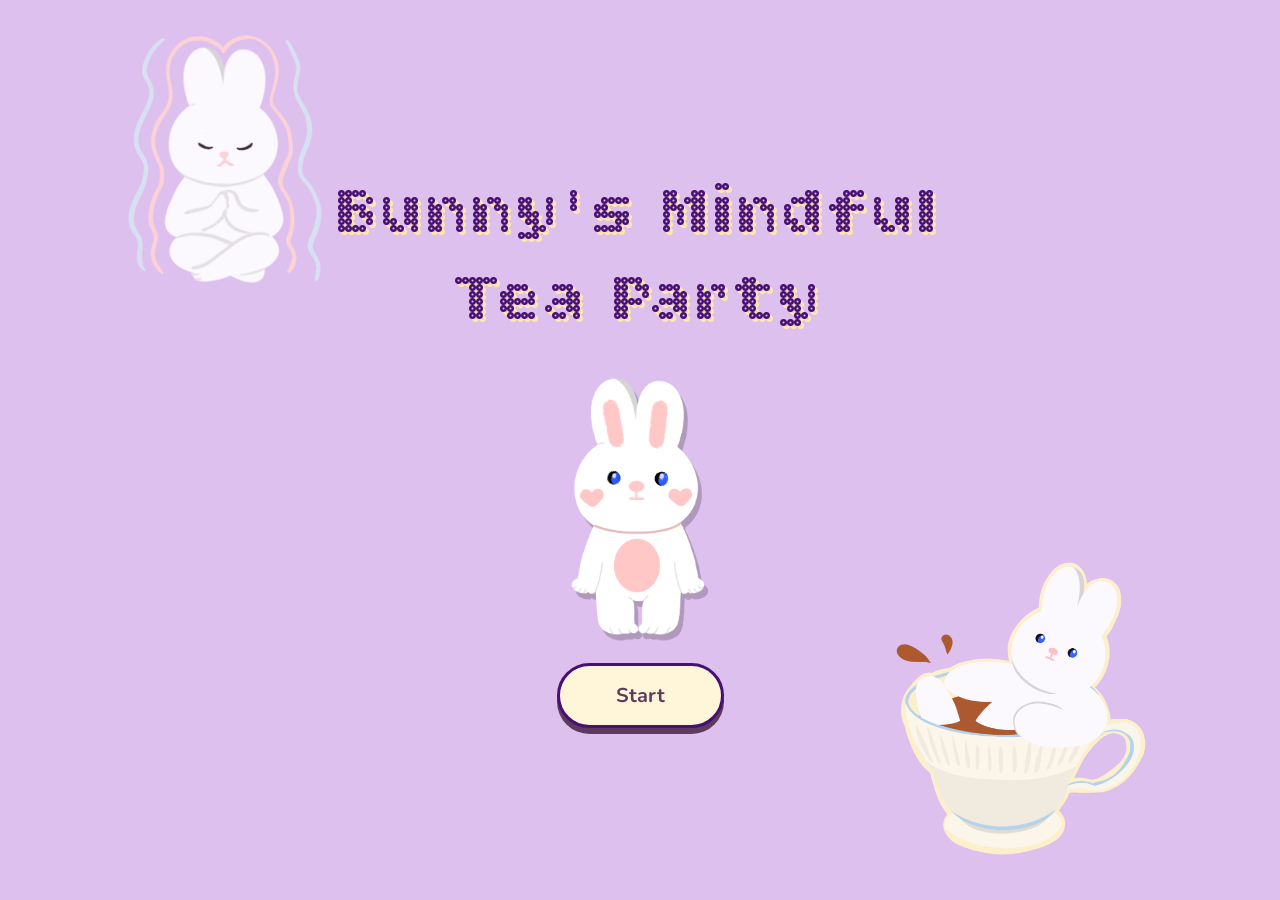
<file: index.html>
<!DOCTYPE html>
<html lang="en">
<head> 
    <meta charset="UTF-8">
    <meta http-equiv="X-UA-Compatible" content="IE=edge">
    <meta name="viewport" content="width=device-width, initial-scale=1.0">
    <title> Loading Screen</title>
    <link rel="stylesheet" href="style.css">
    <link href="https://fonts.googleapis.com/css2?family=Archivo+Black&family=Bitcount+Prop+Double+Ink:wght@100..900&family=Inter:ital,opsz,wght@0,14..32,100..900;1,14..32,100..900&family=Lobster&family=Playwrite+CU+Guides&family=Roboto:ital,wght@0,100..900;1,100..900&family=Source+Serif+4:ital,opsz,wght@0,8..60,200..900;1,8..60,200..900&display=swap" rel="stylesheet">
    <link href="https://fonts.googleapis.com/css2?family=Archivo+Black&family=Bitcount+Prop+Double+Ink:wght@100..900&family=Inter:ital,opsz,wght@0,14..32,100..900;1,14..32,100..900&family=Lobster&family=Nunito:ital,wght@0,200..1000;1,200..1000&family=Playwrite+CU+Guides&family=Roboto:ital,wght@0,100..900;1,100..900&family=Source+Serif+4:ital,opsz,wght@0,8..60,200..900;1,8..60,200..900&display=swap" rel="stylesheet">
        <link href="https://fonts.googleapis.com/css2?family=Archivo+Black&family=Bitcount+Prop+Double+Ink:wght@100..900&family=Bitcount+Prop+Double:wght,ELSH@100..900,13.1&family=Inter:ital,opsz,wght@0,14..32,100..900;1,14..32,100..900&family=Lobster&family=Luckiest+Guy&family=Nunito:ital,wght@0,200..1000;1,200..1000&family=Playwrite+CU+Guides&family=Roboto:ital,wght@0,100..900;1,100..900&family=Source+Serif+4:ital,opsz,wght@0,8..60,200..900;1,8..60,200..900&display=swap" rel="stylesheet">
    <script src="Java.js" defer></script>
</head>


<body> 

    <main>
        <section>
            <h2>Loading......</h2>
            
            <div id="animation-container" class="box">
                <div id="bar" class="bar animate__animated"></div>

                <div id="ball" class="ball"></div>
            </div>

            <div class="loading"></div>

            <p>Balance the ball</p>

            <div class="progress-container">
                <div id="progress-fill" class="progress-fill"></div>
            </div>
        
        </section>
    </main>

    <div id="start-overlay">
        <h1>Bunny's Mindful</h1>
        <h1>Tea Party</h1>
        <img src="stand.png" class="stand-img" width="150" alt="stand">
        <img src="cup.png" class="cup-img" width="300" alt="tea cup">
        <img src="eyeclose.png" class="eyeclose-img" width="250" alt="bunny eyes">
        <button id="click-button" class="cta-button">
            Start
        </button>
    </div>

    <footer>
    </footer>

</html>
</file>
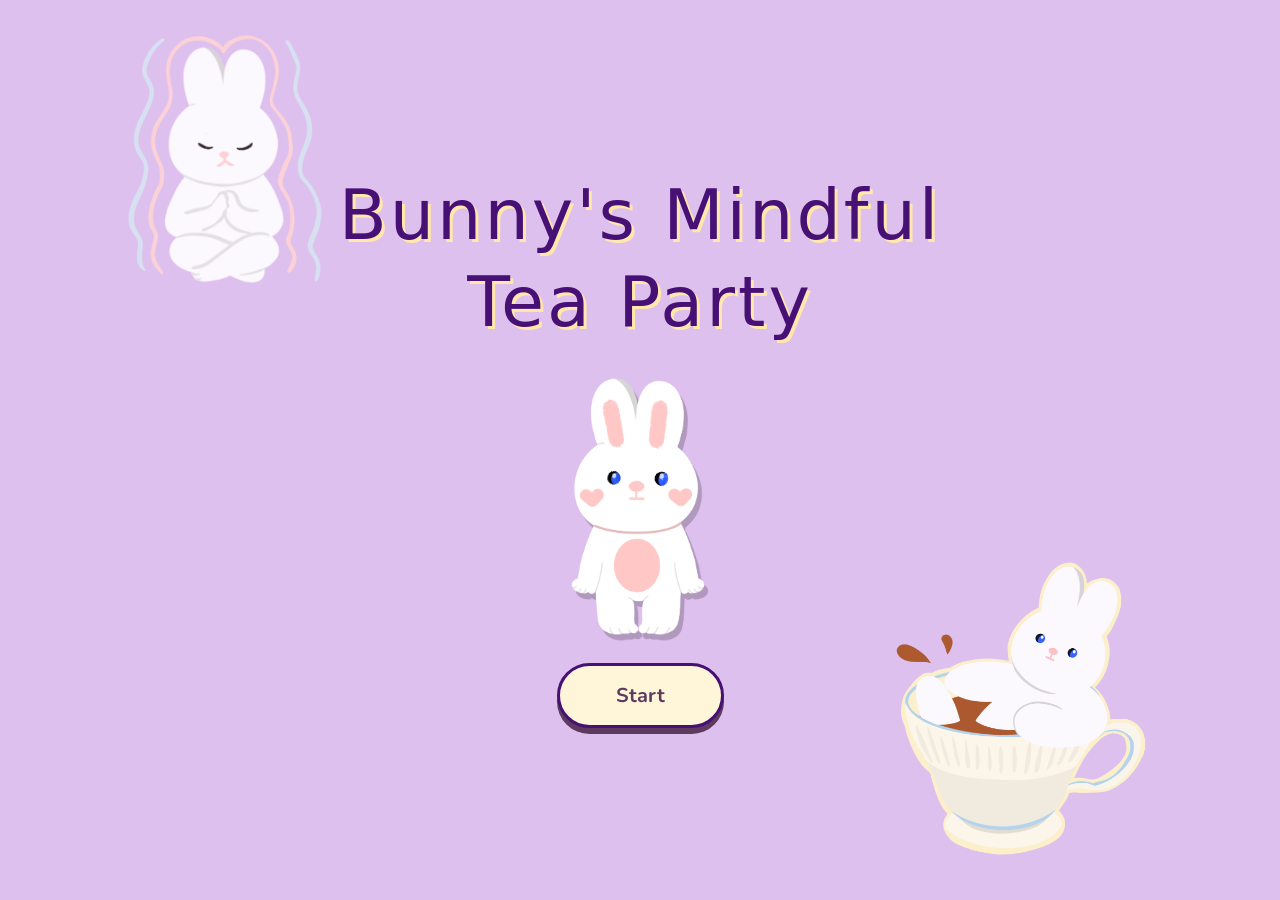
<file:  Balanceball.html>
<!DOCTYPE html>
<html lang="en">
<head> 
    <meta charset="UTF-8">
    <meta http-equiv="X-UA-Compatible" content="IE=edge">
    <meta name="viewport" content="width=device-width, initial-scale=1.0">
    <title> Loading Screen</title>
    <link rel="stylesheet" href="style.css">
    <link href="https://fonts.googleapis.com/css2?family=Archivo+Black&family=Bitcount+Prop+Double+Ink:wght@100..900&family=Inter:ital,opsz,wght@0,14..32,100..900;1,14..32,100..900&family=Lobster&family=Playwrite+CU+Guides&family=Roboto:ital,wght@0,100..900;1,100..900&family=Source+Serif+4:ital,opsz,wght@0,8..60,200..900;1,8..60,200..900&display=swap" rel="stylesheet">
    <link href="https://fonts.googleapis.com/css2?family=Archivo+Black&family=Bitcount+Prop+Double+Ink:wght@100..900&family=Inter:ital,opsz,wght@0,14..32,100..900;1,14..32,100..900&family=Lobster&family=Nunito:ital,wght@0,200..1000;1,200..1000&family=Playwrite+CU+Guides&family=Roboto:ital,wght@0,100..900;1,100..900&family=Source+Serif+4:ital,opsz,wght@0,8..60,200..900;1,8..60,200..900&display=swap" rel="stylesheet">
    <script src="Java.js" defer></script>
</head>


<body> 

    <main>
        <section>
            <h2>Loading......</h2>
            
            <div id="animation-container" class="box">
                <div id="bar" class="bar animate__animated"></div>

                <div id="ball" class="ball"></div>
            </div>

            <div class="loading"></div>

            <p>Balence the ball</p>

            <div class="progress-container">
                <div id="progress-fill" class="progress-fill"></div>
            </div>
        
        </section>
    </main>

    <div id="start-overlay">
        <h1>Bunny's Mindful</h1>
        <h1>Tea Party</h1>
        <img src="stand.png" class="stand-img" width="150" alt="stand">
        <img src="cup.png" class="cup-img" width="300" alt="tea cup">
        <img src="eyeclose.png" class="eyeclose-img" width="250" alt="bunny eyes">
        <button id="click-button" class="cta-button">
            Start
        </button>
    </div>

    <footer>
    </footer>

</html>
</file>
<file: style.css>
* {
    margin: 0;
    padding: 0;
    box-sizing: border-box;
}

body {
    background: #f2d8ff;
    font-family: 'Courier New', monospace;
    display: flex;
    flex-direction: column;
    justify-content: center;
    align-items: center;
    min-height: 100vh;
    transition: 0.3s;
} 

h1 {
    color: #c310ff;
    margin-bottom: 30px;
    font-size: 100px;
    font-optical-sizing: auto;
    font-weight: 390;
    font-variation-settings:
    "slnt" 0,
    "CRSV" 0,
    "ELSH" 3,
    "ELXP" 5;
    font-style: normal;
    letter-spacing: 3px;
    /* font-family: "Bitcount Prop Double Ink", system-ui; */
    font-family: "Bitcount Prop Double", system-ui;

}



h2 {
    color: #000;
    margin-bottom: 30px;
    font-size: 28px;
    letter-spacing: 2px;
    
}
header {
    background: #fff;
    padding: 20px;
    text-align: center;
    width: 100%;
    max-width: 600px;
}

main {
    display: flex;
    justify-content: center;
    align-items: center;
    width: 100%;
    max-width: 600px;
    padding: 20px;
    flex: 1;
}

section {
    background-color: rgb(229, 200, 245);
    text-align: center;
    width: 100%;
    padding: 40px 20px;
    border: 3px solid #000;
    border-radius: 10px;
}

.box {
    position: relative;
    width: 400px;
    height: 120px;
    margin: 0 auto 30px;
    border: 2px solid #000;
    border-radius: 8px;
    background-color: rgba(255, 255, 255, 0.3);
}

.loading {
    position: absolute;
    width: 300px;
    height: 6px;
    background: #000000;
    left: 50%;
    top: 50%;
    transform: translate(-50%, -50%) rotate(0deg);
    transform-origin: center center;
    border-radius: 3px;
}

.loading::after {
    display: none;
}


.ball {
    position: absolute;
    width: 20px;
    height: 20px;
    background: #000;
    border-radius: 50%;
    left: 50%;
    top: 50%;
    transform: translate(-50%, -50%);
    will-change: left, top;
}


.progress-container {
    width: 300px;
    height: 12px;
    background-color: #ddd;
    border: 1px solid #000;
    margin: 15px auto 10px;
    overflow: hidden;
}


.progress-fill {
    width: 0%;
    height: 100%;
    background-color: #000000;
    transition: width 0.1s linear; 
}

p {
    color: #000;
    font-size: 16px;
    letter-spacing: 1px;
    margin-top: 20px;
}

.hint {
    font-size: 14px;
    color: #333;
    margin-top: 5px;
}


#start-overlay{
    position: fixed;
    top:0;
    left:0;
    width:100%;
    height:100%;
    background: #DEC0EE;
    display:flex;
    justify-content:center;
    align-items:center;
    flex-direction:column;
    z-index:1000;
}

#start-overlay h1 {
    font-size: 70px;
    line-height: 1.1;
    margin: 5px 0;
    color: #471075;
    text-shadow: 3px 3px 0 #ffe8aa;
}


.cta-button{
    color: #5e3b5e;
    font-size:20px;
    background-color:rgb(255, 246, 217);
    border: 3px solid #471075;
    padding:1rem 3.5rem;
    border-radius:60px;
    margin-top:20px;
    transition:0.3s;
    font-family: "Nunito", sans-serif;
    box-shadow: 0 6px 0 #5e3b5e;
    font-weight: 700; 
}

.cta-button:hover{
    background-color:rgb(247, 225, 163);
    transform:scale(1.1);
    cursor:pointer;
    box-shadow: 0 8px 0 #5e3b5e;
}

@keyframes swing {
    0% { transform: rotate(-1deg); }
    50% { transform: rotate(1deg); }
    100% { transform: rotate(-1deg); }
} 

.cup-img{
    position:absolute;
    bottom:20px;
    right:100px;
    opacity: 0.9;          
    transform-origin: bottom center; 
    animation: swing 2s ease-in-out infinite;
}

.eyeclose-img{
    position:absolute;
    top:20px;
    left:100px;
    opacity: 0.9;          
    transform-origin: bottom center; 
    animation: swing 2s ease-in-out infinite;
} 

.stand-img {
    position: relative;
    margin: 10px 0 0 0;
    width: 160px;
    filter: drop-shadow(4px 6px 0 rgba(0,0,0,0.2));
}
</file>
